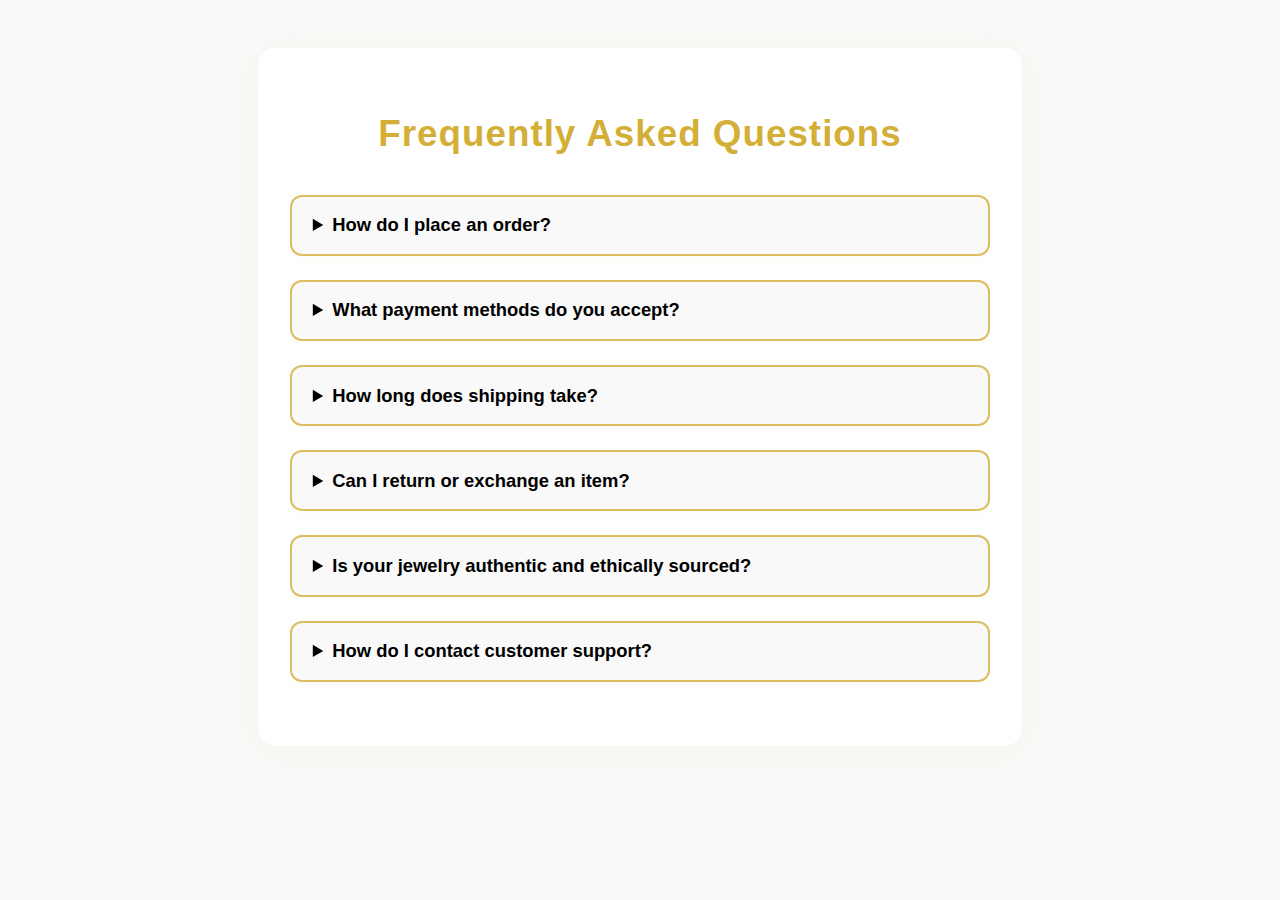
<file: faq.html>
<!DOCTYPE html>
<html lang="en">
<head>
  <meta charset="UTF-8" />
  <meta name="viewport" content="width=device-width, initial-scale=1.0"/>
  <title>FAQ | L'Amour Jewelry</title>
  <style>
    body {
      background: #f9f9f9;
      color: #222222;
      font-family: 'Montserrat', Arial, sans-serif;
      margin: 0;
      padding: 0;
    }
    .faq-container {
      max-width: 700px;
      margin: 3rem auto;
      background: #fff;
      border-radius: 18px;
      box-shadow: 0 4px 32px rgba(212,175,55,0.08);
      padding: 2.5rem 2rem;
    }
    h1 {
      color: #d4af37;
      text-align: center;
      margin-bottom: 2.5rem;
      font-size: 2.3rem;
      font-weight: 800;
      letter-spacing: 1px;
    }
    details {
      margin-bottom: 1.5rem;
      border-radius: 12px;
      background: #f9f9f9;
      border: 2px solid #d4af37cc;
      box-shadow: 0 2px 10px rgba(212,175,55,0.04);
      padding: 1.1rem 1.3rem;
      transition: box-shadow 0.2s, border 0.2s;
    }
    details[open] {
      box-shadow: 0 4px 18px rgba(212,175,55,0.10);
      border: 2px solid #d4af37;
    }
    summary {
      font-size: 1.15rem;
      font-weight: 700;
      color: #000;
      cursor: pointer;
      outline: none;
      position: relative;
      padding-right: 2rem;
    }
    details[open] summary {
      color: #d4af37;
    }
    details p {
      margin: 1rem 0 0 0;
      color: #222222;
      font-size: 1.05rem;
      line-height: 1.7;
    }
    @media (max-width: 600px) {
      .faq-container {
        padding: 1.2rem 0.5rem;
      }
      h1 {
        font-size: 1.5rem;
      }
      summary {
        font-size: 1rem;
      }
    }
  </style>
</head>
<body>
  <div class="faq-container">
    <h1>Frequently Asked Questions</h1>
    <details>
      <summary>How do I place an order?</summary>
      <p>Simply browse our collection, add your favorite items to the cart, and proceed to checkout. You can check out as a guest or create an account for a faster experience next time.</p>
    </details>
    <details>
      <summary>What payment methods do you accept?</summary>
      <p>We accept all major credit/debit cards, bank transfers, and secure online payment gateways. All transactions are encrypted for your safety.</p>
    </details>
    <details>
      <summary>How long does shipping take?</summary>
      <p>Orders within Pakistan typically arrive in 3-7 business days. International orders may take 7-15 business days depending on your location and customs processing.</p>
    </details>
    <details>
      <summary>Can I return or exchange an item?</summary>
      <p>Yes! We accept returns within 14 days of delivery, provided the item is unworn and in its original packaging. Please see our Return Policy for details.</p>
    </details>
    <details>
      <summary>Is your jewelry authentic and ethically sourced?</summary>
      <p>Absolutely. All our pieces are crafted from genuine materials and sourced from trusted, ethical suppliers. We are committed to quality and responsible sourcing.</p>
    </details>
    <details>
      <summary>How do I contact customer support?</summary>
      <p>You can reach us anytime via our <a href="contact.html" style="color:#d4af37;text-decoration:underline;">Contact Us</a> page or email us at <a href="mailto:support@lamourjewelry.com" style="color:#d4af37;">support@lamourjewelry.com</a>.</p>
    </details>
  </div>
</body>
</html>
</file>
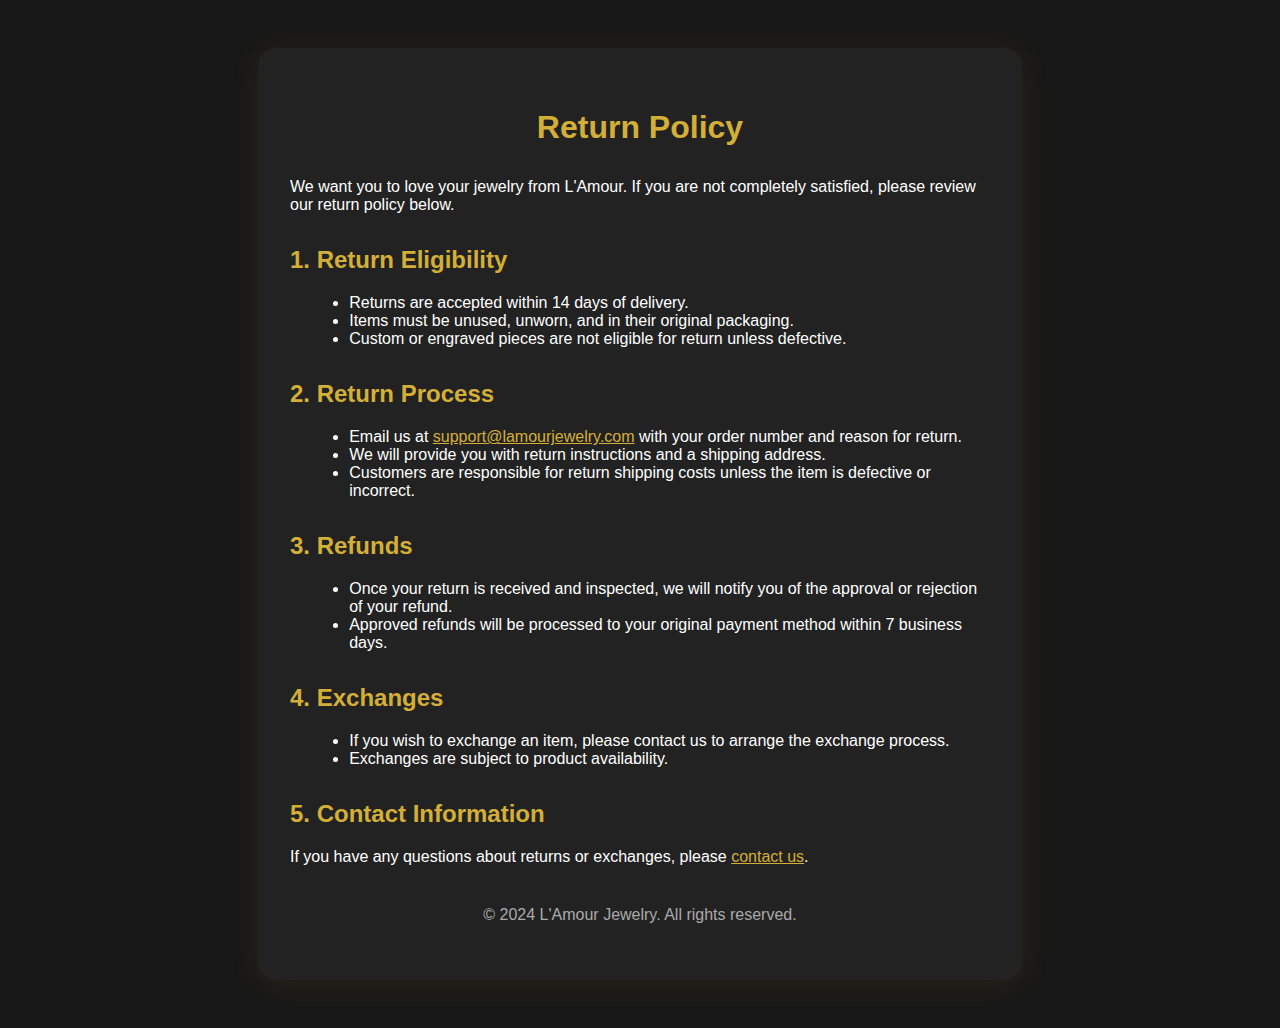
<file: returns.html>
<!DOCTYPE html>
<html lang="en">
<head>
  <meta charset="UTF-8" />
  <meta name="viewport" content="width=device-width, initial-scale=1.0"/>
  <title>Return Policy | L'Amour Jewelry</title>
  <style>
    body { background: #181818; color: #fff; font-family: 'Montserrat', Arial, sans-serif; margin: 0; padding: 0; }
    .container { max-width: 700px; margin: 3rem auto; background: #222; border-radius: 18px; box-shadow: 0 4px 32px rgba(212,175,55,0.08); padding: 2.5rem 2rem; }
    h1 { color: #d4af37; text-align: center; margin-bottom: 2rem; }
    h2 { color: #d4af37; margin-top: 2rem; }
    a { color: #d4af37; text-decoration: underline; }
    ul { margin-left: 1.2em; }
  </style>
</head>
<body>
  <div class="container">
    <h1>Return Policy</h1>
    <p>We want you to love your jewelry from L'Amour. If you are not completely satisfied, please review our return policy below.</p>
    <h2>1. Return Eligibility</h2>
    <ul>
      <li>Returns are accepted within 14 days of delivery.</li>
      <li>Items must be unused, unworn, and in their original packaging.</li>
      <li>Custom or engraved pieces are not eligible for return unless defective.</li>
    </ul>
    <h2>2. Return Process</h2>
    <ul>
      <li>Email us at <a href="mailto:support@lamourjewelry.com">support@lamourjewelry.com</a> with your order number and reason for return.</li>
      <li>We will provide you with return instructions and a shipping address.</li>
      <li>Customers are responsible for return shipping costs unless the item is defective or incorrect.</li>
    </ul>
    <h2>3. Refunds</h2>
    <ul>
      <li>Once your return is received and inspected, we will notify you of the approval or rejection of your refund.</li>
      <li>Approved refunds will be processed to your original payment method within 7 business days.</li>
    </ul>
    <h2>4. Exchanges</h2>
    <ul>
      <li>If you wish to exchange an item, please contact us to arrange the exchange process.</li>
      <li>Exchanges are subject to product availability.</li>
    </ul>
    <h2>5. Contact Information</h2>
    <p>If you have any questions about returns or exchanges, please <a href="mailto:support@lamourjewelry.com">contact us</a>.</p>
    <p style="margin-top:2.5rem;color:#aaa;text-align:center;">&copy; 2024 L'Amour Jewelry. All rights reserved.</p>
  </div>
</body>
</html>
</file>
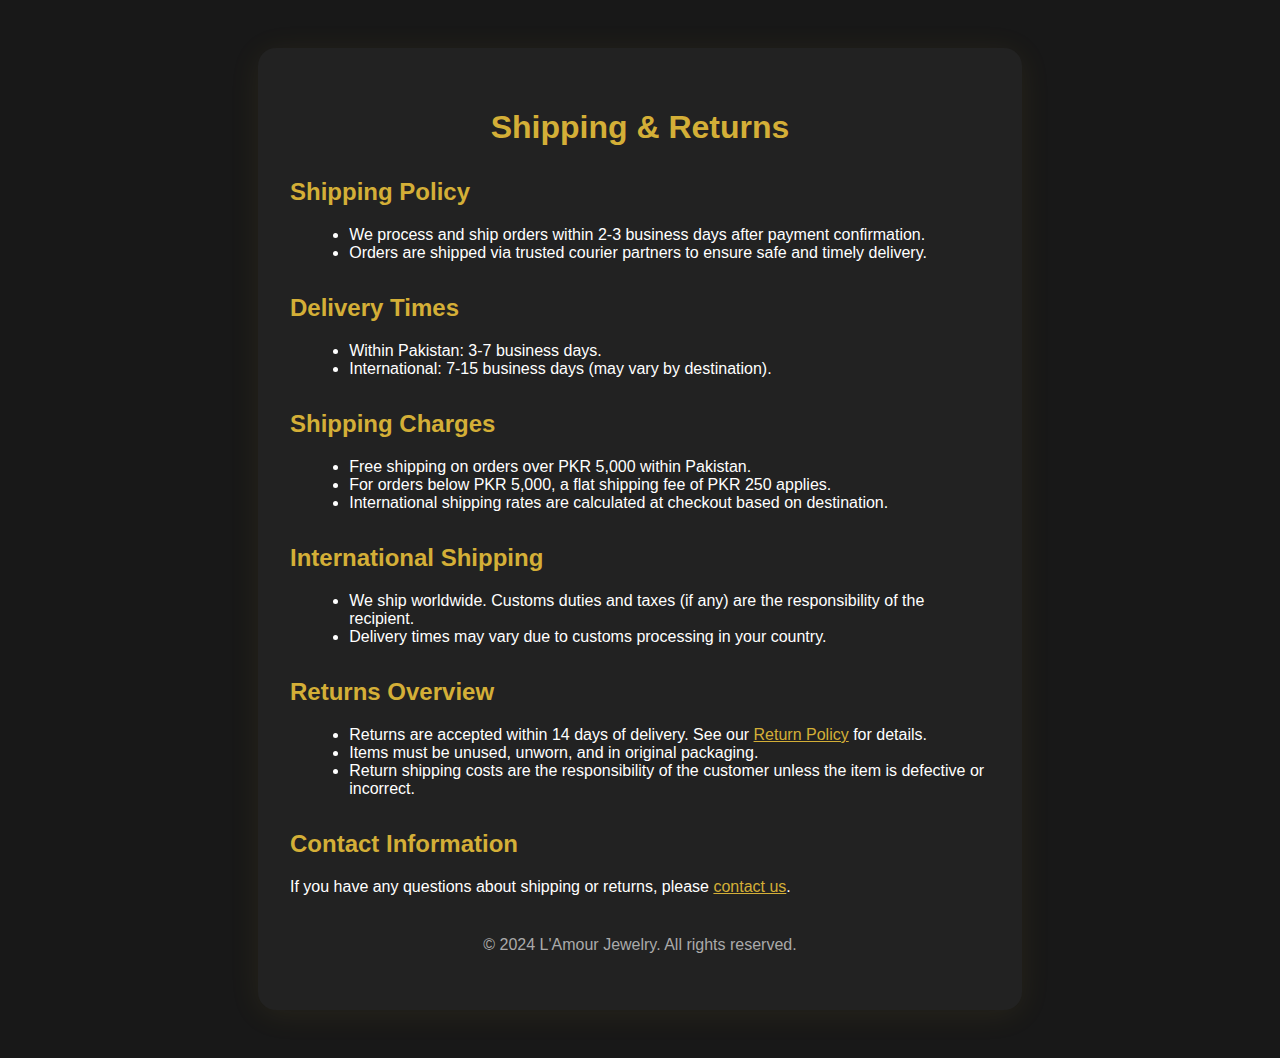
<file: shipping.html>
<!DOCTYPE html>
<html lang="en">
<head>
  <meta charset="UTF-8" />
  <meta name="viewport" content="width=device-width, initial-scale=1.0"/>
  <title>Shipping & Returns | L'Amour Jewelry</title>
  <style>
    body { background: #181818; color: #fff; font-family: 'Montserrat', Arial, sans-serif; margin: 0; padding: 0; }
    .container { max-width: 700px; margin: 3rem auto; background: #222; border-radius: 18px; box-shadow: 0 4px 32px rgba(212,175,55,0.08); padding: 2.5rem 2rem; }
    h1 { color: #d4af37; text-align: center; margin-bottom: 2rem; }
    h2 { color: #d4af37; margin-top: 2rem; }
    a { color: #d4af37; text-decoration: underline; }
    ul { margin-left: 1.2em; }
  </style>
</head>
<body>
  <div class="container">
    <h1>Shipping & Returns</h1>
    <h2>Shipping Policy</h2>
    <ul>
      <li>We process and ship orders within 2-3 business days after payment confirmation.</li>
      <li>Orders are shipped via trusted courier partners to ensure safe and timely delivery.</li>
    </ul>
    <h2>Delivery Times</h2>
    <ul>
      <li>Within Pakistan: 3-7 business days.</li>
      <li>International: 7-15 business days (may vary by destination).</li>
    </ul>
    <h2>Shipping Charges</h2>
    <ul>
      <li>Free shipping on orders over PKR 5,000 within Pakistan.</li>
      <li>For orders below PKR 5,000, a flat shipping fee of PKR 250 applies.</li>
      <li>International shipping rates are calculated at checkout based on destination.</li>
    </ul>
    <h2>International Shipping</h2>
    <ul>
      <li>We ship worldwide. Customs duties and taxes (if any) are the responsibility of the recipient.</li>
      <li>Delivery times may vary due to customs processing in your country.</li>
    </ul>
    <h2>Returns Overview</h2>
    <ul>
      <li>Returns are accepted within 14 days of delivery. See our <a href="returns.html" target="_blank">Return Policy</a> for details.</li>
      <li>Items must be unused, unworn, and in original packaging.</li>
      <li>Return shipping costs are the responsibility of the customer unless the item is defective or incorrect.</li>
    </ul>
    <h2>Contact Information</h2>
    <p>If you have any questions about shipping or returns, please <a href="mailto:support@lamourjewelry.com">contact us</a>.</p>
    <p style="margin-top:2.5rem;color:#aaa;text-align:center;">&copy; 2024 L'Amour Jewelry. All rights reserved.</p>
  </div>
</body>
</html>
</file>
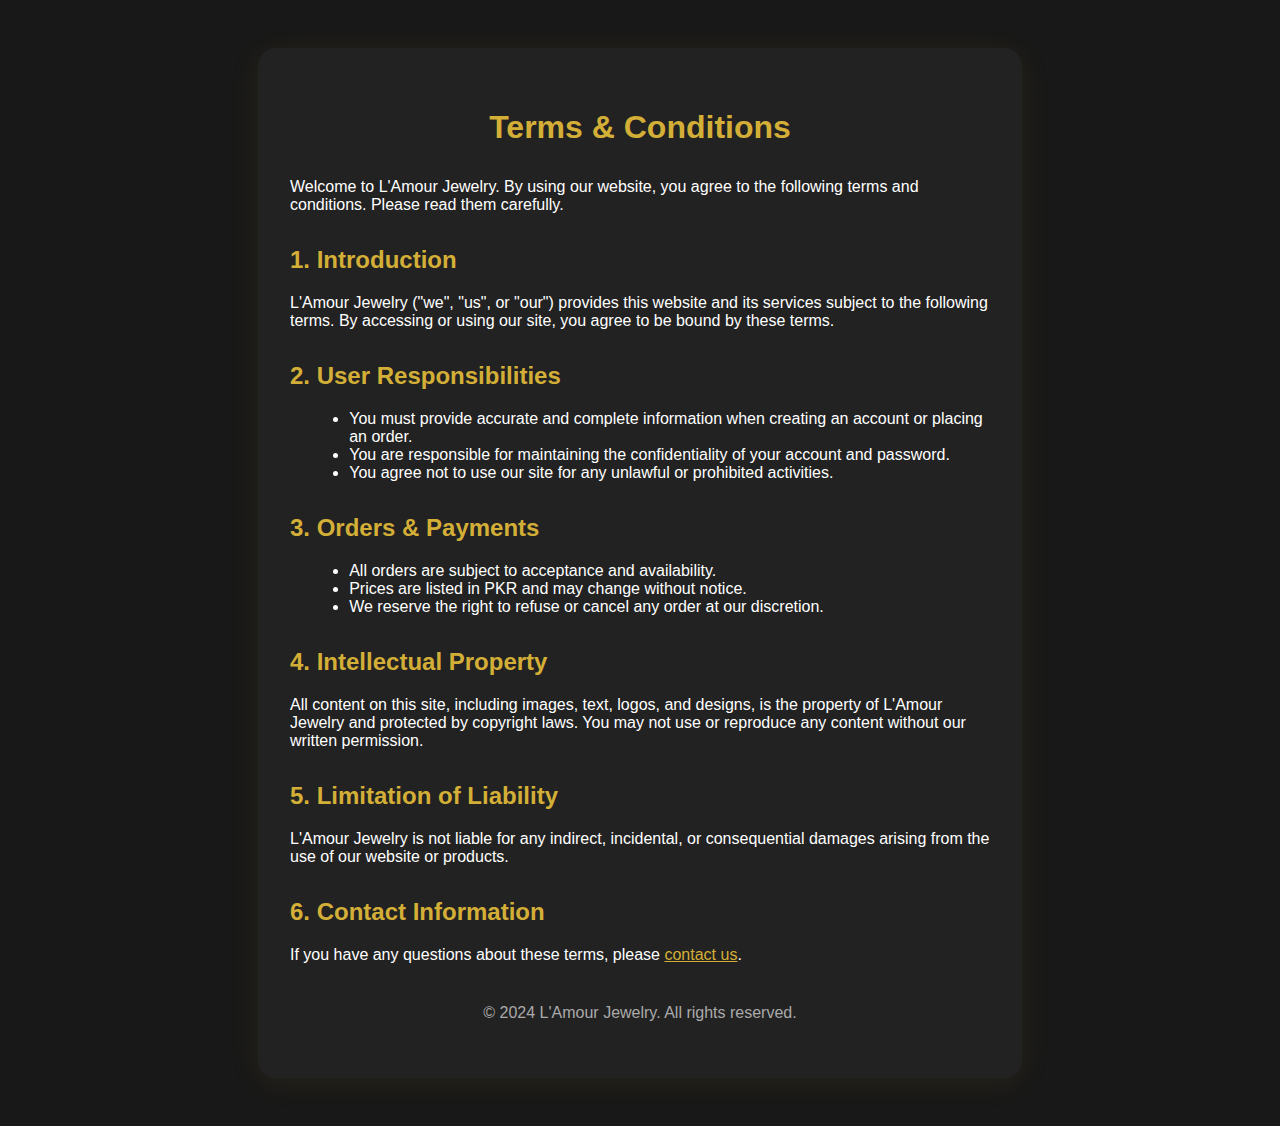
<file: terms.html>
<!DOCTYPE html>
<html lang="en">
<head>
  <meta charset="UTF-8" />
  <meta name="viewport" content="width=device-width, initial-scale=1.0"/>
  <title>Terms & Conditions | L'Amour Jewelry</title>
  <style>
    body { background: #181818; color: #fff; font-family: 'Montserrat', Arial, sans-serif; margin: 0; padding: 0; }
    .container { max-width: 700px; margin: 3rem auto; background: #222; border-radius: 18px; box-shadow: 0 4px 32px rgba(212,175,55,0.08); padding: 2.5rem 2rem; }
    h1 { color: #d4af37; text-align: center; margin-bottom: 2rem; }
    h2 { color: #d4af37; margin-top: 2rem; }
    a { color: #d4af37; text-decoration: underline; }
    ul { margin-left: 1.2em; }
  </style>
</head>
<body>
  <div class="container">
    <h1>Terms & Conditions</h1>
    <p>Welcome to L'Amour Jewelry. By using our website, you agree to the following terms and conditions. Please read them carefully.</p>
    <h2>1. Introduction</h2>
    <p>L'Amour Jewelry ("we", "us", or "our") provides this website and its services subject to the following terms. By accessing or using our site, you agree to be bound by these terms.</p>
    <h2>2. User Responsibilities</h2>
    <ul>
      <li>You must provide accurate and complete information when creating an account or placing an order.</li>
      <li>You are responsible for maintaining the confidentiality of your account and password.</li>
      <li>You agree not to use our site for any unlawful or prohibited activities.</li>
    </ul>
    <h2>3. Orders & Payments</h2>
    <ul>
      <li>All orders are subject to acceptance and availability.</li>
      <li>Prices are listed in PKR and may change without notice.</li>
      <li>We reserve the right to refuse or cancel any order at our discretion.</li>
    </ul>
    <h2>4. Intellectual Property</h2>
    <p>All content on this site, including images, text, logos, and designs, is the property of L'Amour Jewelry and protected by copyright laws. You may not use or reproduce any content without our written permission.</p>
    <h2>5. Limitation of Liability</h2>
    <p>L'Amour Jewelry is not liable for any indirect, incidental, or consequential damages arising from the use of our website or products.</p>
    <h2>6. Contact Information</h2>
    <p>If you have any questions about these terms, please <a href="mailto:support@lamourjewelry.com">contact us</a>.</p>
    <p style="margin-top:2.5rem;color:#aaa;text-align:center;">&copy; 2024 L'Amour Jewelry. All rights reserved.</p>
  </div>
</body>
</html>
</file>
